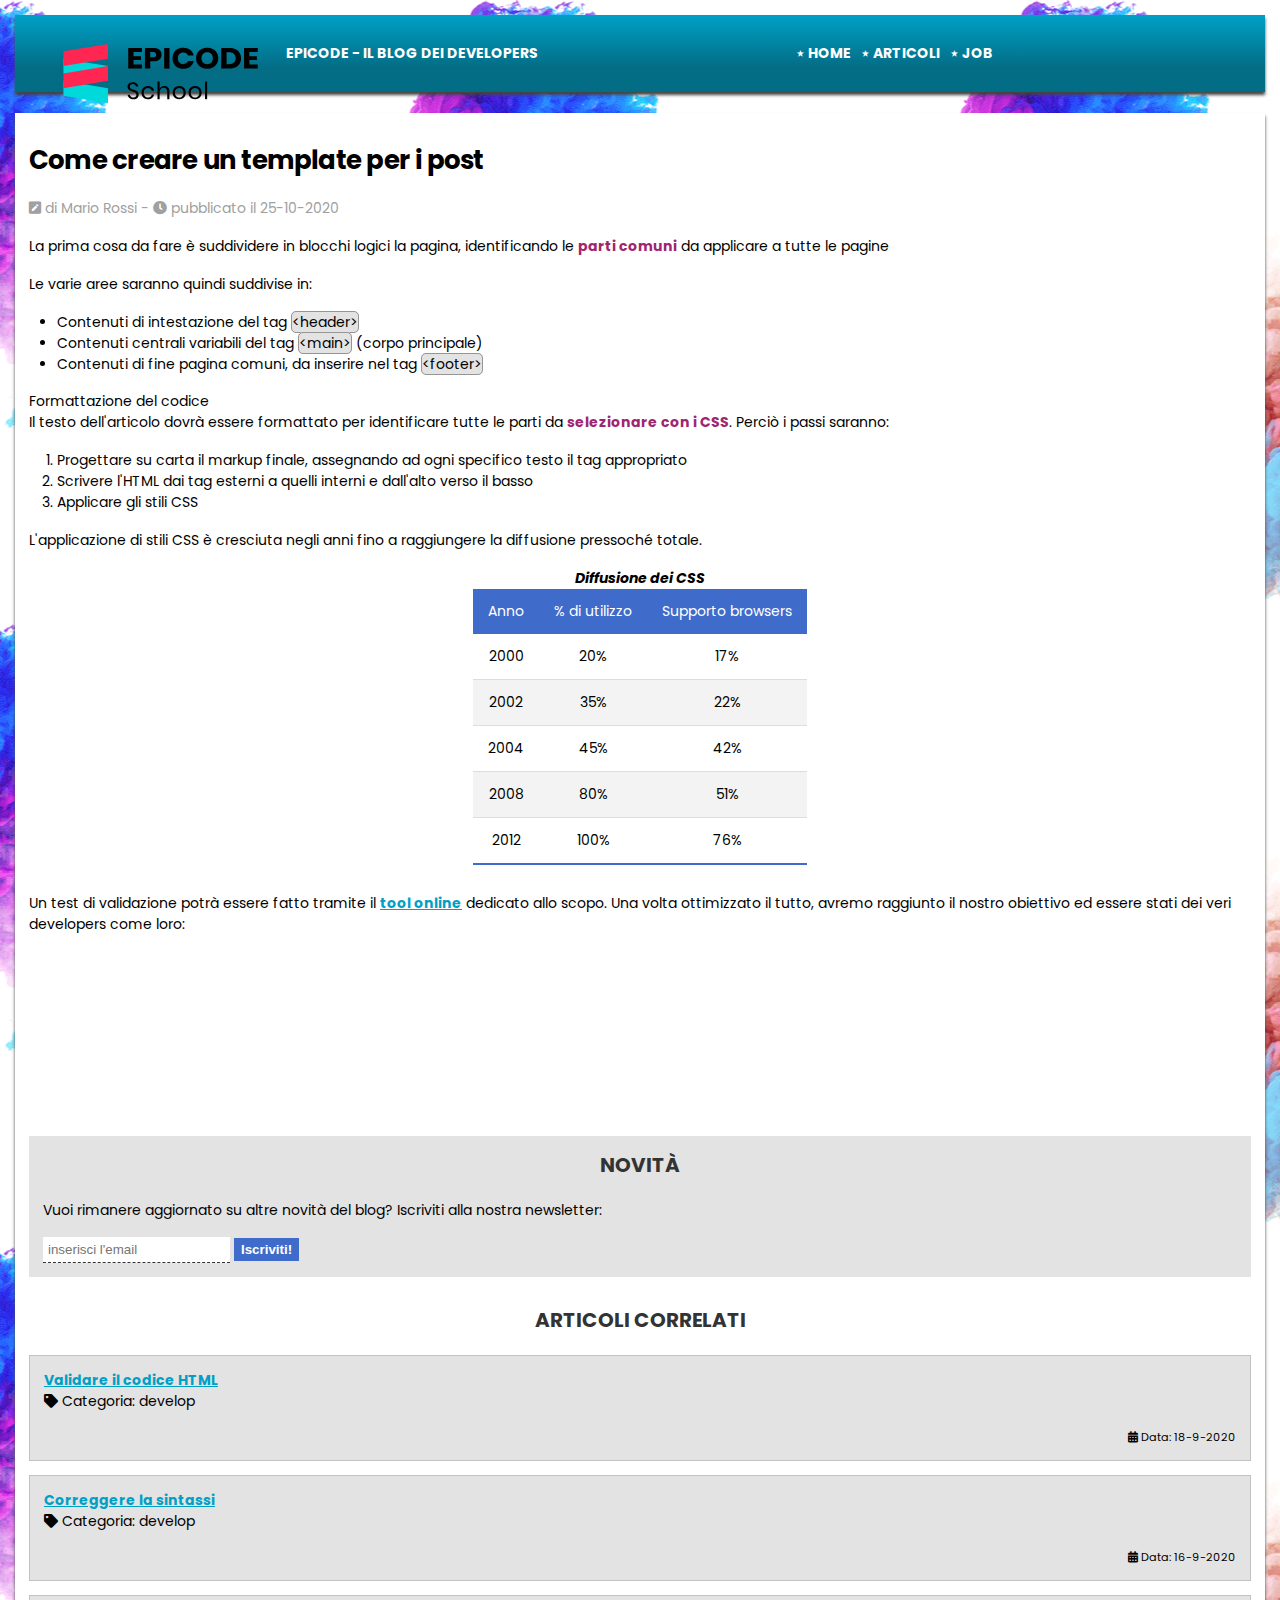
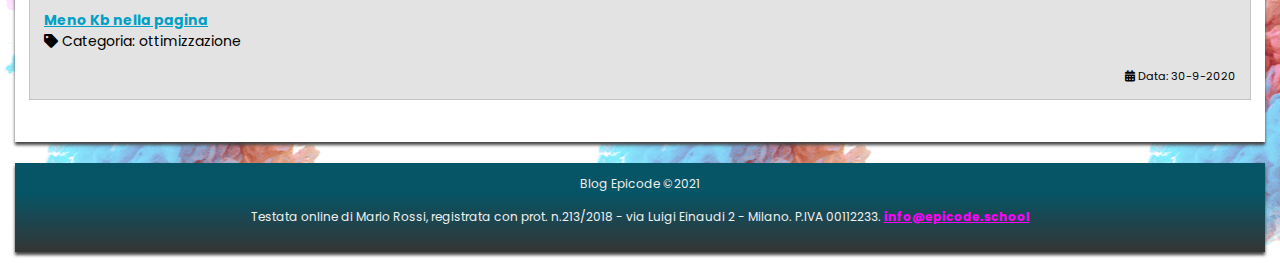
<file: esercizio giorno 13/index.html>
<!DOCTYPE html>
<html lang="it">

<head>
    <meta charset="utf-8">
    <title>Sviluppo di una pagina web - Blog Epicode</title>
    <meta name="description"
        content="Primi passi operativi per creare un modello di pagina HTML per un post. Scopri come iniziare in modo facile.">
    <meta name="viewport" content="width=device-width, initial-scale=1">
    <link rel="preconnect" href="https://fonts.gstatic.com">
    <link href="https://fonts.googleapis.com/css2?family=Poppins&display=swap" rel="stylesheet">
    <link rel="stylesheet" href="./setting/css/font-awesome.css">
    <link rel="stylesheet" href="./setting/css/reset.css">
    <link rel="stylesheet" href="./setting/css/style.css">
</head>

<body>
    <header>
        <div>
            <img src="./setting/img/logo.svg" alt="logo del blog" width="250" height="60">
            <p>Epicode - Il blog dei developers</p>
        </div>
        <nav>
            <ul>
                <li><a href="index.html" title="Home Page">Home</a></li>
                <li><a href="articoli.html" title="Elenco degli articoli tecnici pubblicati">Articoli</a></li>
                <li><a href="contatti.html" title="Candidati inviando un tuo cv">Job</a></li>
            </ul>
        </nav>

    </header>

    <hr>

    <main>
        <article>
            <h1>Come creare un template per i post</h1>
            <p><i class="fas fa-pen-square"></i> di Mario Rossi - <span><i class="fas fa-clock"></i> pubblicato il
                    25-10-2020</span></p>

            <p>La prima cosa da fare è suddividere in blocchi logici la pagina, identificando le <strong>parti
                    comuni</strong> da applicare a tutte le pagine</p>

            <p>Le varie aree saranno quindi suddivise in:</p>
            <ul>
                <li>Contenuti di intestazione del tag <code>&lt;header&gt;</code></li>
                <li>Contenuti centrali variabili del tag <code>&lt;main&gt;</code> (corpo principale)</li>
                <li>Contenuti di fine pagina comuni, da inserire nel tag <code>&lt;footer&gt;</code></li>
            </ul>

            <h2>Formattazione del codice</h2>
            <p>Il testo dell'articolo dovrà essere formattato per identificare tutte le parti da <strong>selezionare con
                    i CSS</strong>. Perciò i passi saranno:</p>
            <ol>
                <li>Progettare su carta il markup finale, assegnando ad ogni specifico testo il tag appropriato</li>
                <li>Scrivere l'HTML dai tag esterni a quelli interni e dall'alto verso il basso</li>
                <li>Applicare gli stili CSS</li>
            </ol>

            <p>L'applicazione di stili CSS è cresciuta negli anni fino a raggiungere la diffusione pressoché totale.</p>

            <table>
                <caption>Diffusione dei CSS</caption>
                <thead>
                    <tr>
                        <th>Anno</th>
                        <th>% di utilizzo</th>
                        <th>Supporto browsers</th>
                    </tr>
                </thead>
                <tbody>
                    <tr>
                        <td>2000</td>
                        <td>20&percnt;</td>
                        <td>17&percnt;</td>
                    </tr>
                    <tr>
                        <td>2002</td>
                        <td>35&percnt;</td>
                        <td>22&percnt;</td>
                    </tr>
                    <tr>
                        <td>2004</td>
                        <td>45&percnt;</td>
                        <td>42&percnt;</td>
                    </tr>
                    <tr>
                        <td>2008</td>
                        <td>80&percnt;</td>
                        <td>51&percnt;</td>
                    </tr>
                    <tr>
                        <td>2012</td>
                        <td>100&percnt;</td>
                        <td>76&percnt;</td>
                    </tr>
                </tbody>
            </table>

            <p>Un test di validazione potrà essere fatto tramite il <a href="https://jigsaw.w3.org/css-validator/"
                    target="blank" title="Validatore CSS online del W3C">tool online</a> dedicato allo scopo. Una volta
                ottimizzato il tutto, avremo raggiunto il nostro obiettivo ed essere stati dei veri developers come
                loro:</p>

            <iframe width="300" height="300" src="https://www.youtube.com/embed/dvOvHXruEDM"
                title="YouTube video player"
                allow="accelerometer; autoplay; clipboard-write; encrypted-media; gyroscope; picture-in-picture"
                allowfullscreen></iframe>

            <section>
                <h2>Novità</h2>
                <p>Vuoi rimanere aggiornato su altre novità del blog? Iscriviti alla nostra newsletter:</p>

                <form method="POST" action="elabora_form.php">
                    <fieldset>
                        <input type="email" name="user_email" id="user_email" placeholder="inserisci l'email" required>
                        <button type="submit">Iscriviti!</button>
                    </fieldset>
                </form>
            </section>

        </article>

        <aside>
            <h2>Articoli correlati</h2>
            <div>
                <a href="post2.html"
                    title="Passaggi guidati per validare correttamente tutto il codice sviluppato">Validare il codice
                    HTML</a>
                <p><i class="fas fa-tag"></i> Categoria: develop</p>
                <p><i class="fas fa-calendar-alt"></i> Data: 18-9-2020</p>
            </div>

            <div>
                <a href="post3.html"
                    title="Passaggi guidati per controllare e correggere tutto il codice sviluppato">Correggere la
                    sintassi</a>
                <p><i class="fas fa-tag"></i> Categoria: develop</p>
                <p><i class="fas fa-calendar-alt"></i> Data: 16-9-2020</p>
            </div>

            <div>
                <a href="post4.html" title="Consigli ed approcci per ridurre il peso della pagina">Meno Kb nella
                    pagina</a>
                <p><i class="fas fa-tag"></i> Categoria: ottimizzazione</p>
                <p><i class="fas fa-calendar-alt"></i> Data: 30-9-2020</p>
            </div>
        </aside>
    </main>

    <hr>

    <footer>
        <p>Blog Epicode &copy;2021</p>
        <address>Testata online di Mario Rossi, registrata con prot. n.213/2018 - via Luigi Einaudi 2 - Milano. P.IVA
            00112233. <a href="mailto:info@epicode.school"
                title="contattami per informazioni/lavoro/privacy">info@epicode.school</a></address>
    </footer>

</body>

</html>
</file>
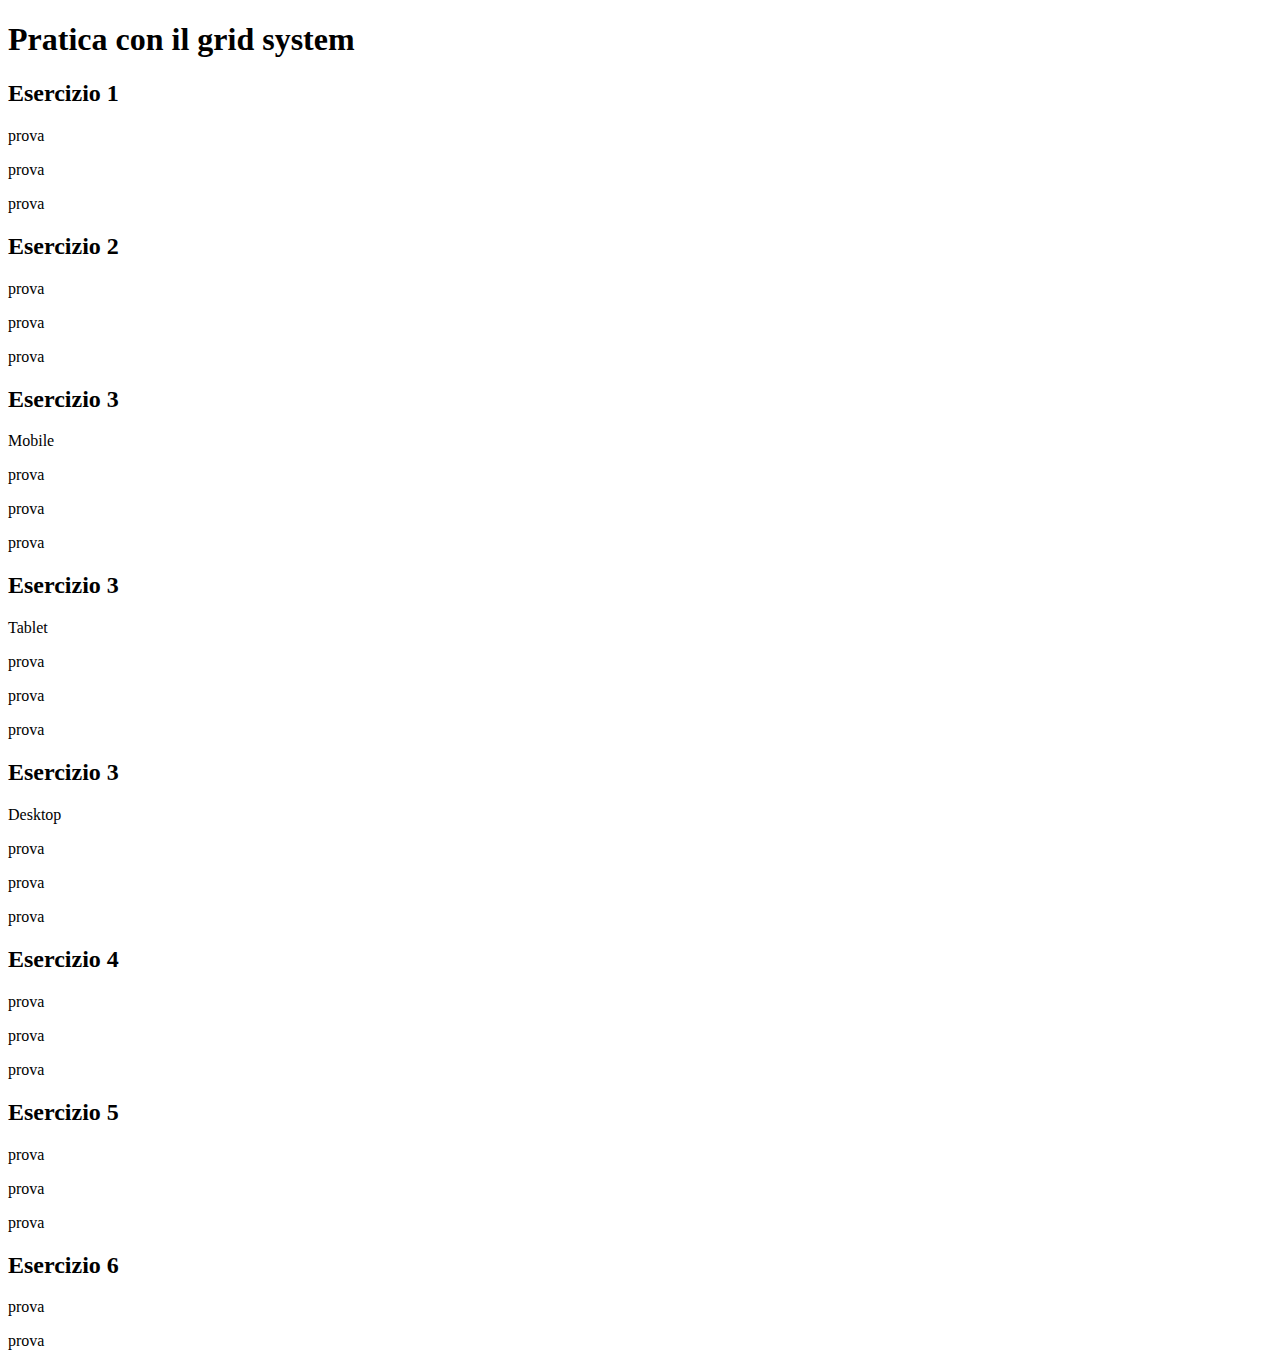
<file: esercizio giorno 17/index.html>
<!DOCTYPE html>
<html lang="en">
<head>
    <meta charset="UTF-8">
    <meta name="viewport" content="width=device-width, initial-scale=1.0">
    <title>Bootstrap esercizi</title>
    <link href="https://cdn.jsdelivr.net/npm/bootstrap@5.3.2/dist/css/bootstrap.min.css" rel="stylesheet" integrity="sha384-T3c6CoIi6uLrA9TneNEoa7RxnatzjcDSCmG1MXxSR1GAsXEV/Dwwykc2MPK8M2HN" crossorigin="anonymous">
</head>
<body>
    <div class="container">
        <div class="row">
            <div class="col-12 col-sm-12 col-md-12 col-lg-12 text-center">
                <h1>Pratica con il grid system</h1>
            </div>
        </div>
        <div class="row">
            <div class="col-12 col-sm-12 col-md-12 col-lg-12 text-center m-3">
                <h2>Esercizio 1</h2>
            </div>
        </div>
        <div class="row">
            <div class="col-md-4 bg-primary text-center border border-dark text-white p-3">
                <p>prova</p>
            </div>
            <div class="col-md-4 bg-primary text-center border border-dark text-white p-3">
                <p>prova</p>
            </div>
            <div class="col-md-4 bg-primary text-center border border-dark text-white p-3">
                <p>prova</p>
            </div>
        </div>
        <div class="row">
            <div class="col-12 col-sm-12 col-md-12 col-lg-12 text-center m-3">
                <h2>Esercizio 2</h2>
            </div>
        </div>
        <div class="row">
            <div class="col-sm-12 col-md-4 bg-warning text-center border border-dark text-dark p-3">
                <p>prova</p>
            </div>
            <div class="col-sm-12 col-md-4 bg-warning text-center border border-dark text-dark p-3">
                <p>prova</p>
            </div>
            <div class="col-sm-12 col-md-4 bg-warning text-center border border-dark text-dark p-3">
                <p>prova</p>
            </div>
        </div>
        <div class="row">
            <div class="col-12 col-sm-12 col-md-12 col-lg-12 text-center m-3">
                <h2>Esercizio 3</h2>
                <p>Mobile</p>
            </div>
        </div>
        <!-- mobile -->
        <div class="row">
            <div class="col-sm-4 bg-success text-center border border-dark text-white p-3">
                <p>prova</p>
            </div>
            <div class="col-sm-4 bg-success text-center border border-dark text-white p-3">
                <p>prova</p>
            </div>
            <div class="col-sm-4 bg-success text-center border border-dark text-white p-3">
                <p>prova</p>
            </div>
        </div>
        <div class="row">
            <div class="col-12 col-sm-12 col-md-12 col-lg-12 text-center m-3">
                <h2>Esercizio 3</h2>
                <p>Tablet</p>
            </div>
        </div>
        <!-- tablet -->
        <div class="row">
            <div class="col-md-4 bg-success text-center border border-dark text-white p-3">
                <p>prova</p>
            </div>
            <div class="col-md-4 bg-success text-center border border-dark text-white p-3">
                <p>prova</p>
            </div>
            <div class="col-md-4 bg-success text-center border border-dark text-white p-3">
                <p>prova</p>
            </div>
        </div>
        <div class="row">
            <div class="col-12 col-sm-12 col-md-12 col-lg-12 text-center m-3">
                <h2>Esercizio 3</h2>
                <p>Desktop</p>
            </div>
        </div>
        <!-- desktop -->
        <div class="row">
            <div class="col-lg-4 bg-success text-center border border-dark text-white p-3">
                <p>prova</p>
            </div>
            <div class="col-lg-4 bg-success text-center border border-dark text-white p-3">
                <p>prova</p>
            </div>
            <div class="col-lg-4 bg-success text-center border border-dark text-white p-3">
                <p>prova</p>
            </div>
        </div>
        <div class="row">
            <div class="col-12 col-sm-12 col-md-12 col-lg-12 text-center m-3">
                <h2>Esercizio 4</h2>
            </div>
        </div>
        <div class="row">
            <div class="col-lg-3 bg-danger text-center border border-dark text-white p-3">
                <p>prova</p>
            </div>
            <div class="col-lg-6 bg-danger text-center border border-dark text-white p-3">
                <p>prova</p>
            </div>
            <div class="col-lg-3 bg-danger text-center border border-dark text-white p-3">
                <p>prova</p>
            </div>
        </div>
        <div class="row">
            <div class="col-12 col-sm-12 col-md-12 col-lg-12 text-center m-3">
                <h2>Esercizio 5</h2>
            </div>
        </div>
        <div class="row">
            <div class="col-lg-6 col-md-4 col-sm-4 bg-primary text-center border border-dark text-white p-3">
                <p>prova</p>
            </div>
            <div class="col-lg-6 col-md-8 col-sm-8 bg-primary text-center border border-dark text-white p-3">
                <div class="row">
                    <div class="col-md-6 bg-primary text-center border border-dark text-white p-3">
                        <p>prova</p>
                    </div>
                    <div class="col-md-6 bg-primary text-center border border-dark text-white p-3">
                        <p>prova</p>
                    </div>
                </div>
            </div>
        </div>
        <div class="row">
            <div class="col-12 col-sm-12 col-md-12 col-lg-12 text-center m-3">
                <h2>Esercizio 6</h2>
            </div>
        </div>
        <div class="row">
            <div class="col-md-4 bg-dark text-center text-white p-3">
                <p>prova</p>
            </div>
            <div class="col-md-4 offset-md-4 bg-dark text-center text-white p-3">
                <p>prova</p>
            </div>
        </div>
    </div>
    <script src="https://cdn.jsdelivr.net/npm/bootstrap@5.3.2/dist/js/bootstrap.bundle.min.js" integrity="sha384-C6RzsynM9kWDrMNeT87bh95OGNyZPhcTNXj1NW7RuBCsyN/o0jlpcV8Qyq46cDfL" crossorigin="anonymous"></script>
</body>
</html>
</file>
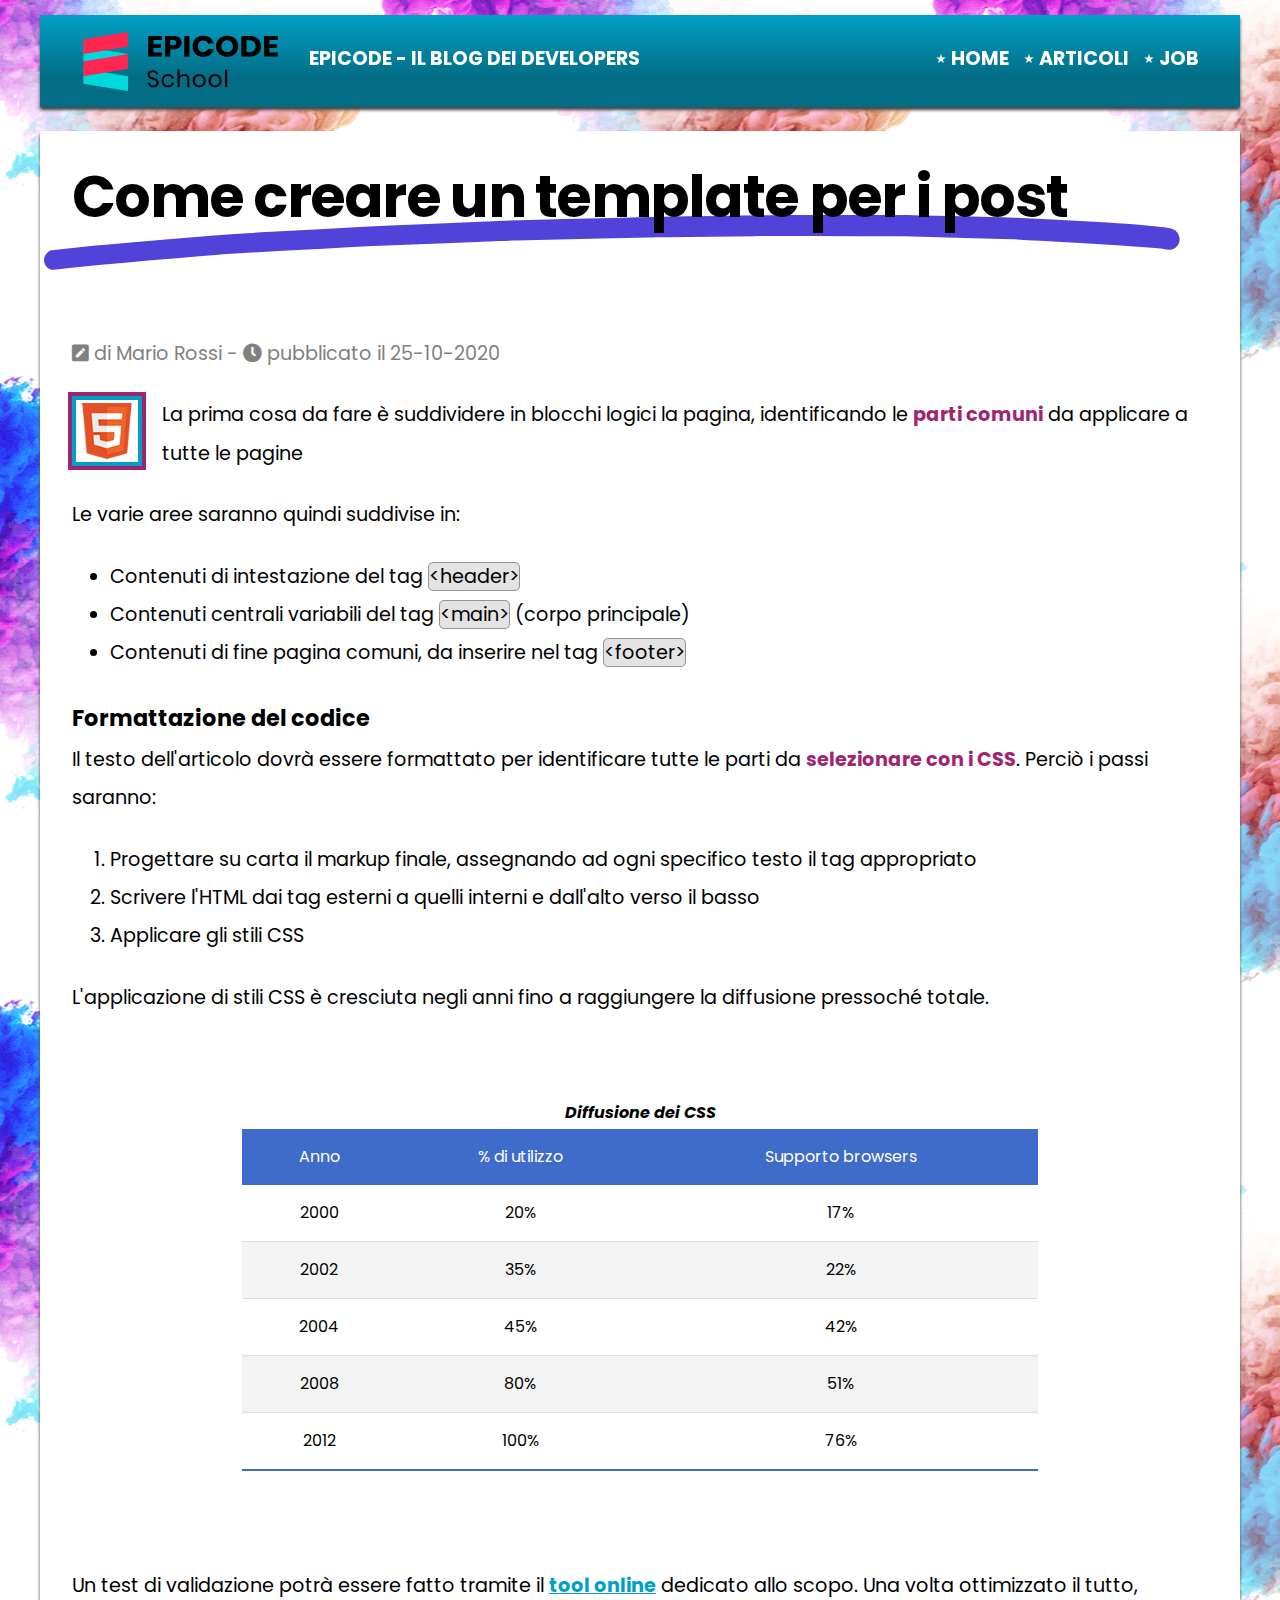
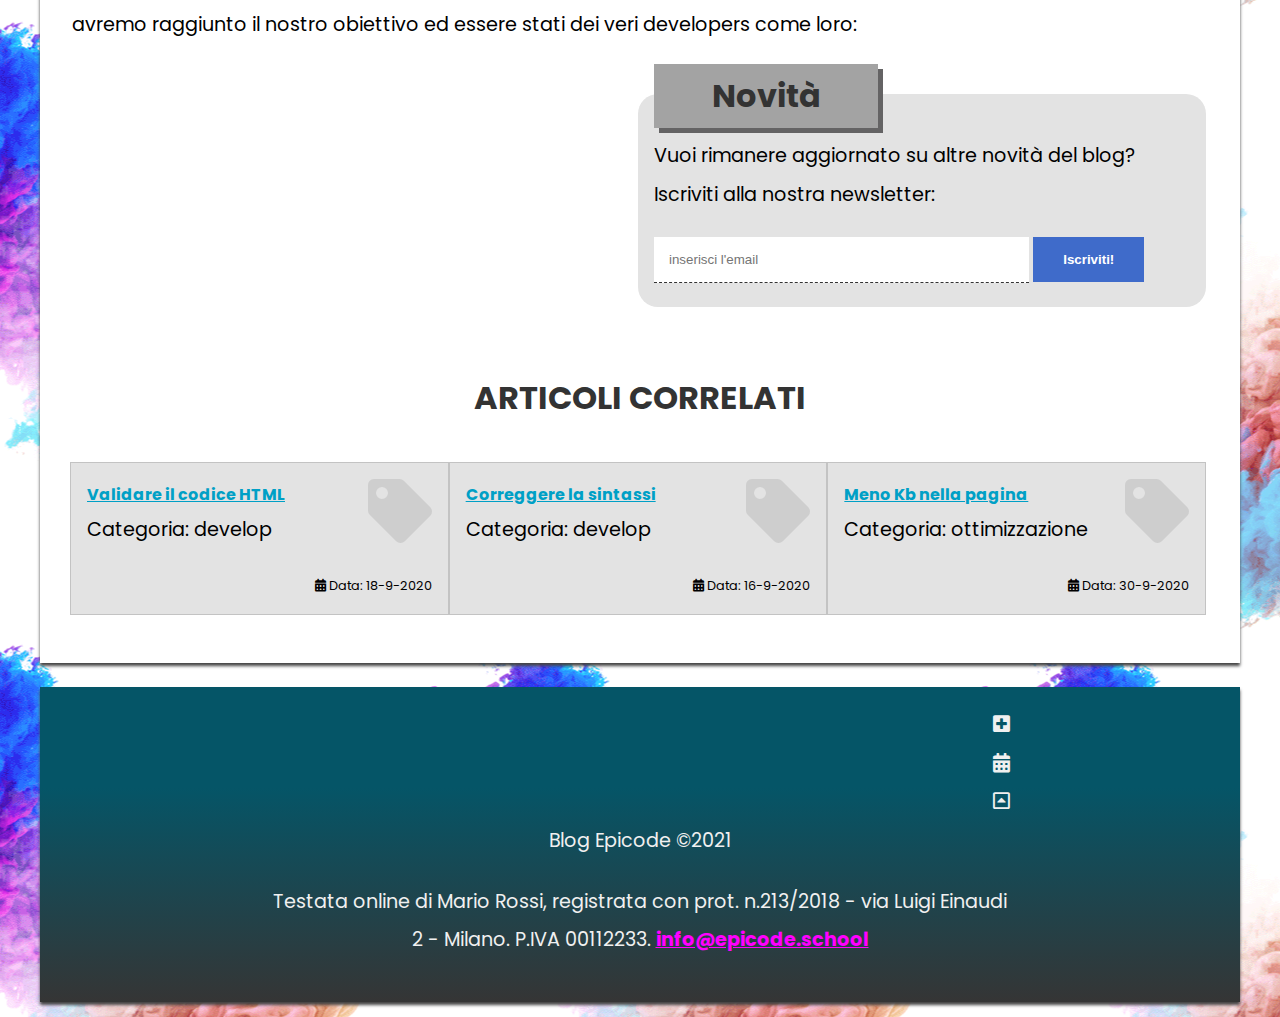
<file: esercizio giorno 14/articolo.html>
<!DOCTYPE html>
<html lang="it">

<head>
    <meta charset="utf-8">
    <title>Sviluppo di una pagina web - Blog Epicode</title>
    <meta name="description"
        content="Primi passi operativi per creare un modello di pagina HTML per un post. Scopri come iniziare in modo facile.">
    <meta name="viewport" content="width=device-width, initial-scale=1">
    <link rel="preconnect" href="https://fonts.gstatic.com">
    <link href="https://fonts.googleapis.com/css2?family=Poppins&display=swap" rel="stylesheet">
    <link rel="stylesheet" href="./assets/css/font-awesome.css">
    <link rel="stylesheet" href="./assets/css/reset.css">
    <link rel="stylesheet" href="./assets/css/style.css">
</head>
 
<body id="top">
    <header>
        <div class="brand">
            <img src="./assets/img/logo.svg" alt="logo del blog" width="250" height="60">
            <p>Epicode - Il blog dei developers</p>
        </div>
        <nav>
            <ul>
                <li><a href="./index.html" title="Home Page">Home</a></li>
                <li><a href="./articoli.html" title="Elenco degli articoli tecnici pubblicati">Articoli</a></li>
                <li><a href="./contatti.html" title="Candidati inviando un tuo cv">Job</a></li>
            </ul>
        </nav>

    </header>

    <hr>

    <main>
        <article class="clearfix">
            <h1>Come creare un template per i post</h1><img src="./assets/img/underline.svg" alt="underline" id="underline">
            <p class="autore"><i class="fas fa-pen-square"></i> di Mario Rossi - <span><i class="fas fa-clock"></i> pubblicato il
                    25-10-2020</span></p>
            <img src="./assets/img/badge.png" class="imgLeft" alt="logo Html5" width="70" height="70">
            <p> 
                La prima cosa
                da
                fare è suddividere in blocchi logici la pagina, identificando le <strong>parti comuni</strong> da
                applicare a tutte le pagine</p>

            <p>Le varie aree saranno quindi suddivise in:</p>
            <ul>
                <li>Contenuti di intestazione del tag <code>&lt;header&gt;</code></li>
                <li>Contenuti centrali variabili del tag <code>&lt;main&gt;</code> (corpo principale)</li>
                <li>Contenuti di fine pagina comuni, da inserire nel tag <code>&lt;footer&gt;</code></li>
            </ul>

            <h2>Formattazione del codice</h2>
            <p>Il testo dell'articolo dovrà essere formattato per identificare tutte le parti da <strong>selezionare con
                    i CSS</strong>. Perciò i passi saranno:</p>
            <ol>
                <li>Progettare su carta il markup finale, assegnando ad ogni specifico testo il tag appropriato</li>
                <li>Scrivere l'HTML dai tag esterni a quelli interni e dall'alto verso il basso</li>
                <li>Applicare gli stili CSS</li>
            </ol>

            <p>L'applicazione di stili CSS è cresciuta negli anni fino a raggiungere la diffusione pressoché totale.</p>

            <table>
                <caption>Diffusione dei CSS</caption>
                <thead>
                    <tr>
                        <th>Anno</th>
                        <th>% di utilizzo</th>
                        <th>Supporto browsers</th>
                    </tr>
                </thead>
                <tbody>
                    <tr>
                        <td>2000</td>
                        <td>20&percnt;</td>
                        <td>17&percnt;</td>
                    </tr>
                    <tr>
                        <td>2002</td>
                        <td>35&percnt;</td>
                        <td>22&percnt;</td>
                    </tr>
                    <tr>
                        <td>2004</td>
                        <td>45&percnt;</td>
                        <td>42&percnt;</td>
                    </tr>
                    <tr>
                        <td>2008</td>
                        <td>80&percnt;</td>
                        <td>51&percnt;</td>
                    </tr>
                    <tr>
                        <td>2012</td>
                        <td>100&percnt;</td>
                        <td>76&percnt;</td>
                    </tr>
                </tbody>
            </table>
            <p>Un test di validazione potrà essere fatto tramite il <a href="https://jigsaw.w3.org/css-validator/"
                    target="blank" title="Validatore CSS online del W3C">tool online</a> dedicato allo scopo. Una volta
                ottimizzato il tutto, avremo raggiunto il nostro obiettivo ed essere stati dei veri developers come
                loro:</p>

            <iframe width="300" height="300" src="https://www.youtube.com/embed/dvOvHXruEDM"
                title="YouTube video player"
                allow="accelerometer; autoplay; clipboard-write; encrypted-media; gyroscope; picture-in-picture"
                allowfullscreen></iframe>

            <section>
                <h2>Novità</h2>
                <p>Vuoi rimanere aggiornato su altre novità del blog? Iscriviti alla nostra newsletter:</p>

                <form method="POST" action="elabora_form.php">
                    <fieldset>
                        <input type="email" name="user_email" id="user_email" placeholder="inserisci l'email" required>
                        <button type="submit">Iscriviti!</button>
                    </fieldset>
                </form>
            </section>

        </article>

        <aside>
            <h2>Articoli correlati</h2>
            <div>
                
                <a href="./post2.html"
                    title="Passaggi guidati per validare correttamente tutto il codice sviluppato">Validare il codice
                    HTML</a><i class="fas fa-tag fa-4x"></i>
                <p>Categoria: develop</p>
                <p><i class="fas fa-calendar-alt"></i> Data: 18-9-2020</p>
            </div>

            <div>

                <a href="./post3.html"
                    title="Passaggi guidati per controllare e correggere tutto il codice sviluppato">Correggere la
                    sintassi</a><i class="fas fa-tag fa-4x"></i>
                <p></i> Categoria: develop</p>
                <p><i class="fas fa-calendar-alt"></i> Data: 16-9-2020</p>
            </div>

            <div>
                
                <a href="./post4.html" title="Consigli ed approcci per ridurre il peso della pagina">Meno Kb nella
                    pagina</a><i class="fas fa-tag fa-4x"></i>
                <p>Categoria: ottimizzazione</p>
                <p><i class="fas fa-calendar-alt"></i> Data: 30-9-2020</p>
            </div>
        </aside>
    </main>

    <hr>

    <footer>
        <div class="btn"><i class="fas fa-plus-square"></i></div>
        <div class="btn"><i class="fas fa-calendar-alt"></i></div>
        <div class="btn" ><i class="far fa-caret-square-up"></i></div>
        <p>Blog Epicode &copy;2021</p>
        <address>Testata online di Mario Rossi, registrata con prot. n.213/2018 - via Luigi Einaudi 2 - Milano. P.IVA
            00112233. <a href="mailto:info@epicode.school"
                title="contattami per informazioni/lavoro/privacy">info@epicode.school</a></address>
    </footer>
</body>

</html>
</file>
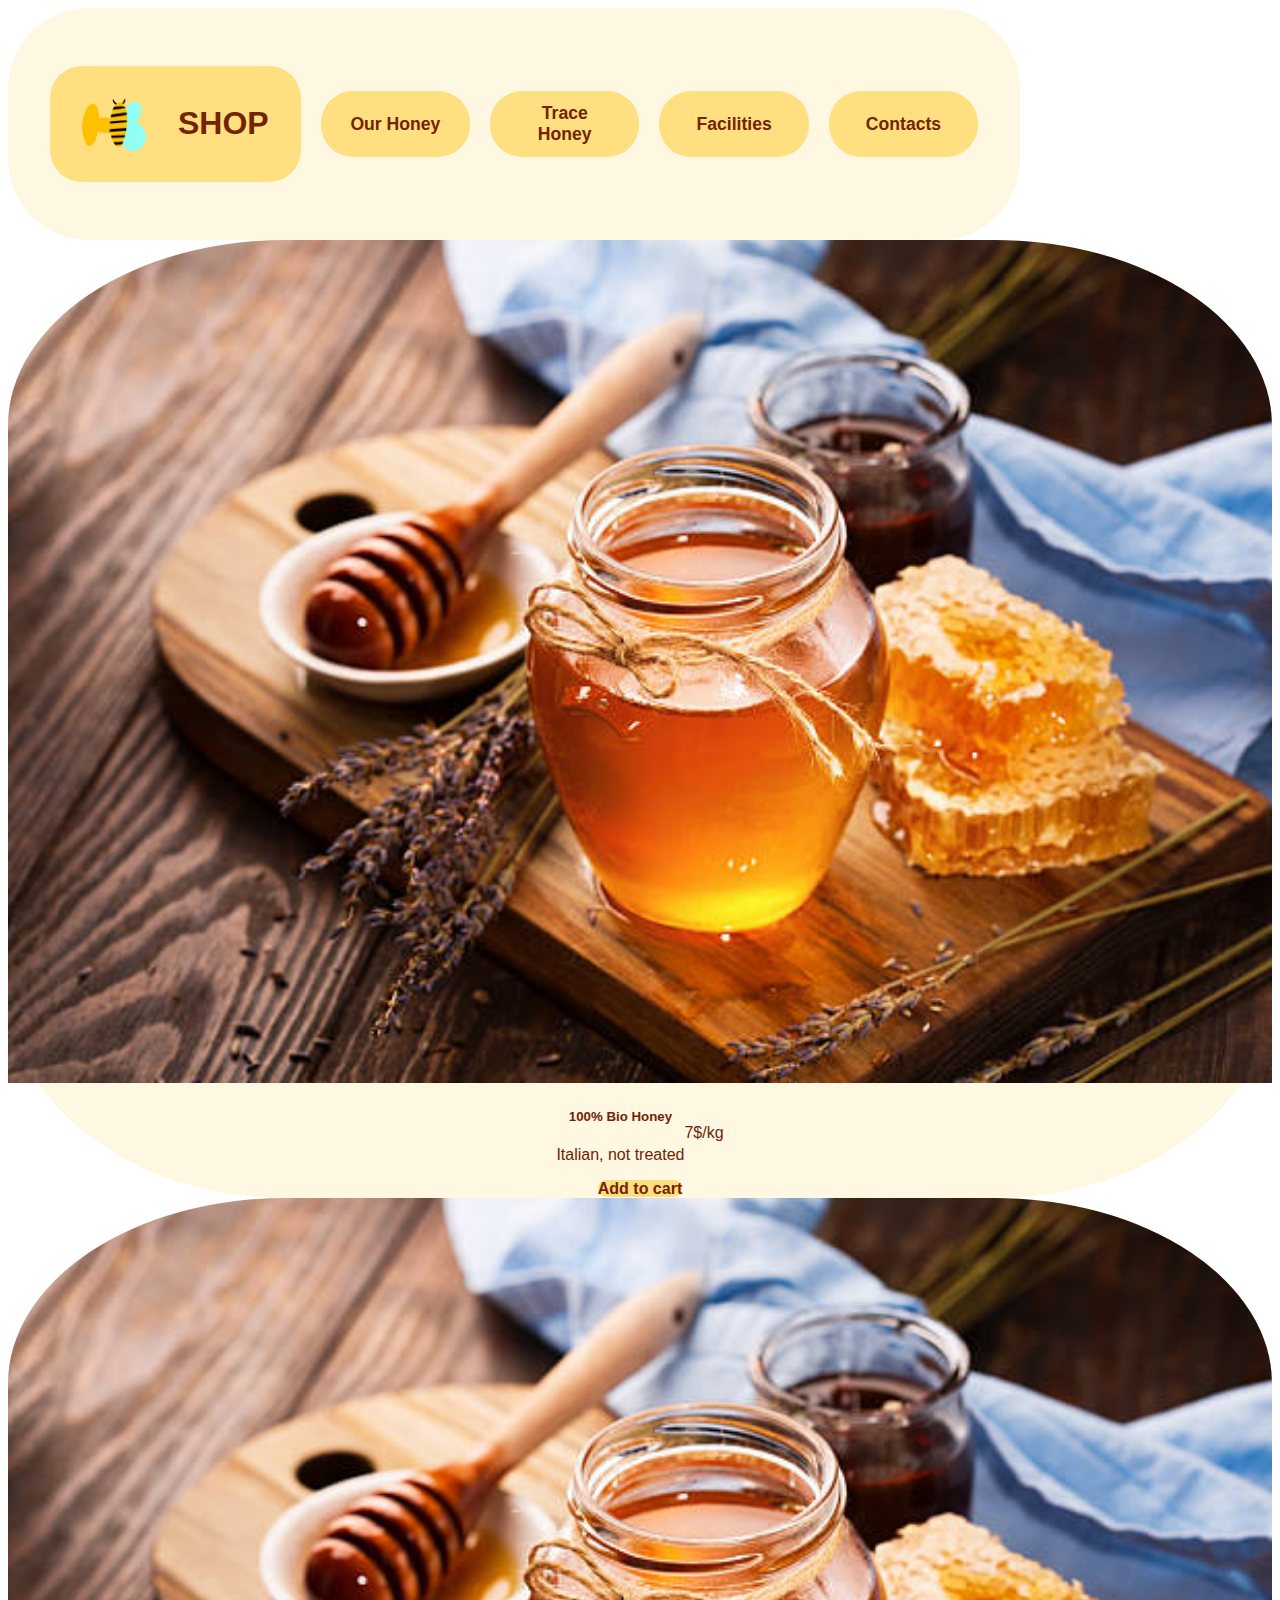
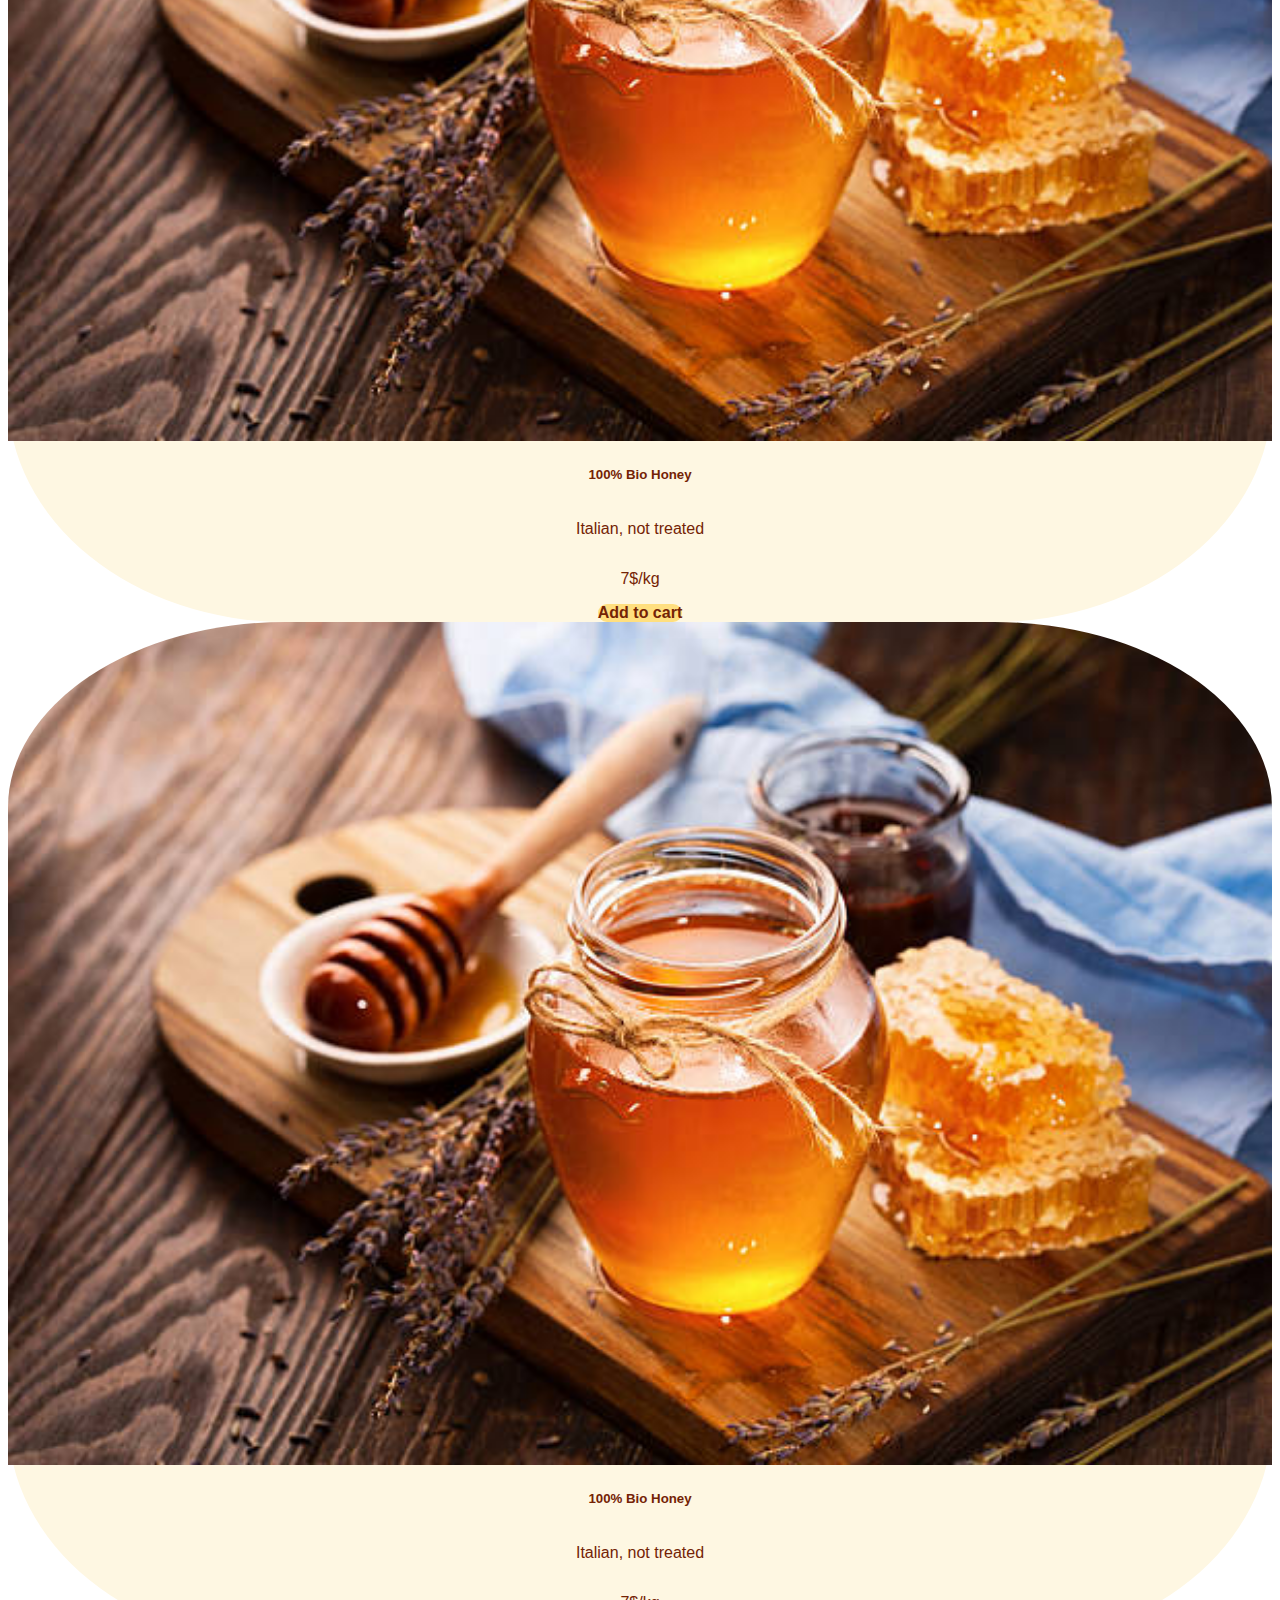
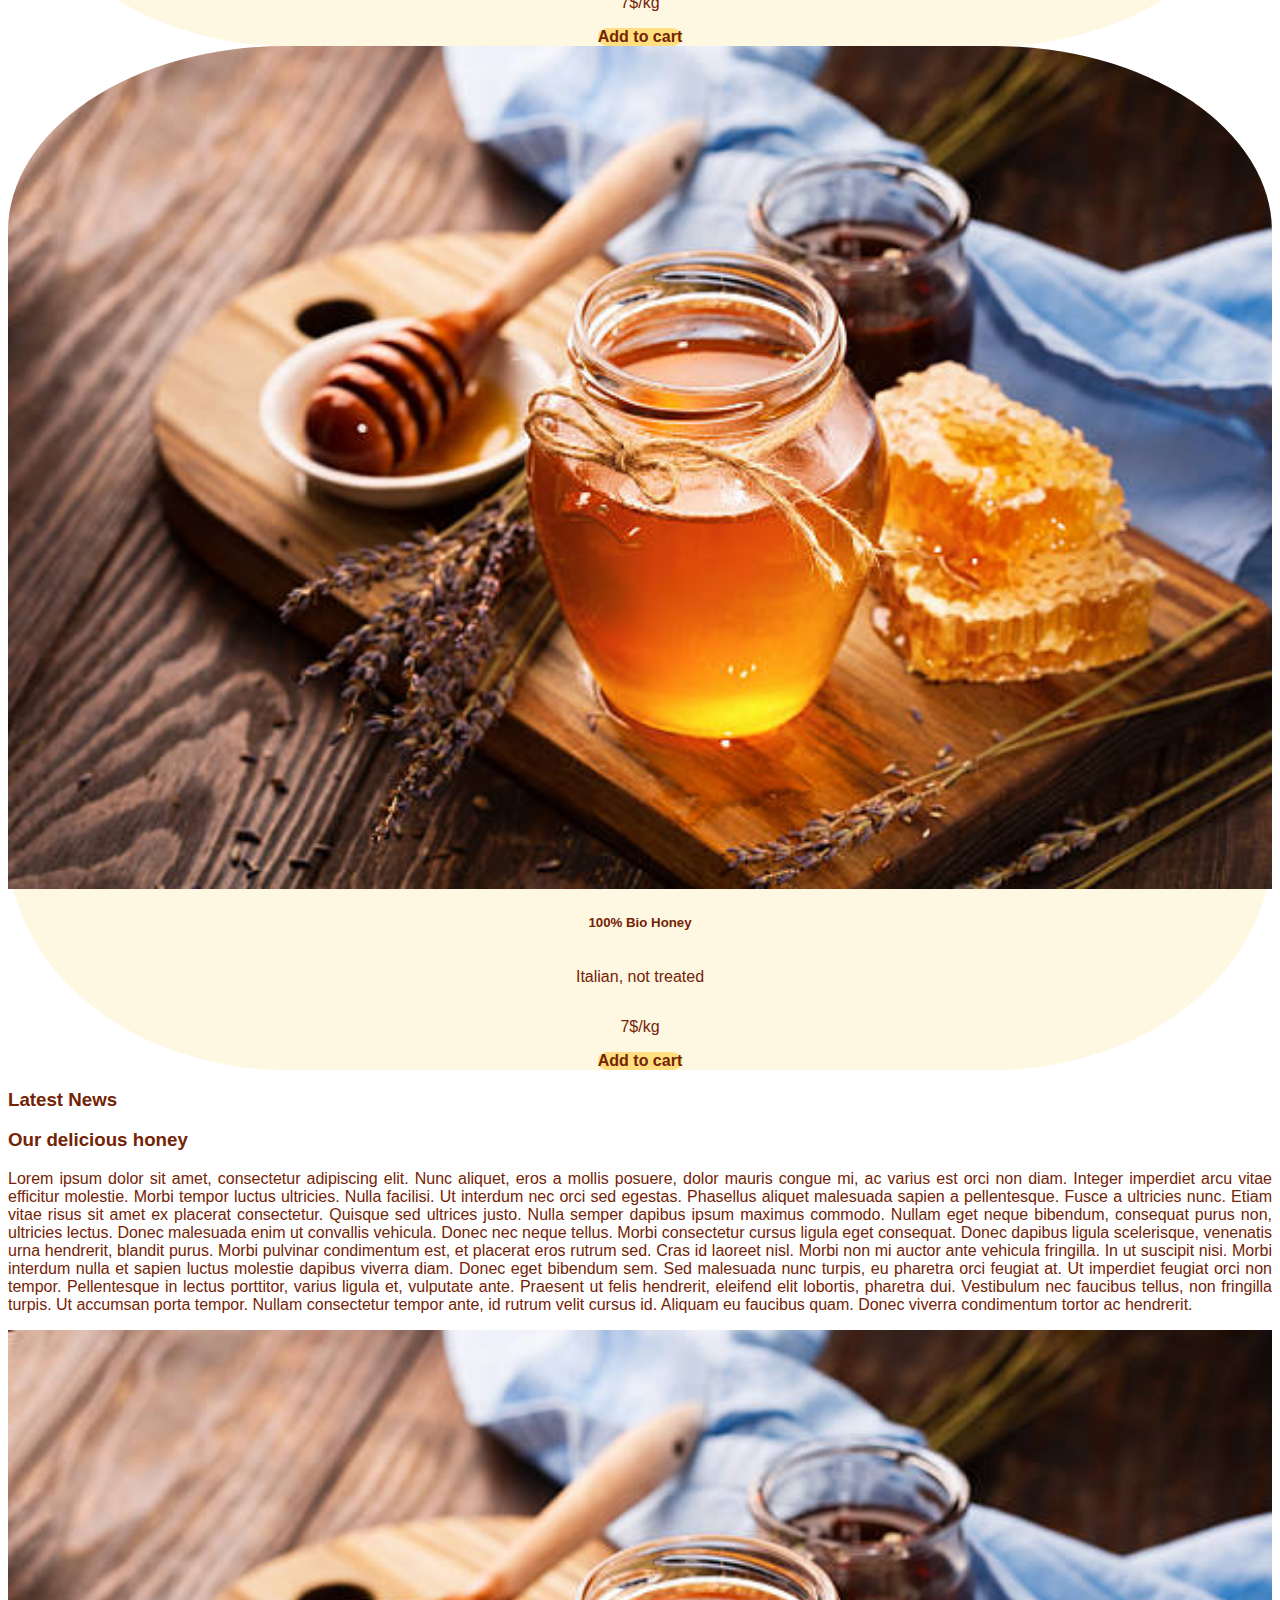
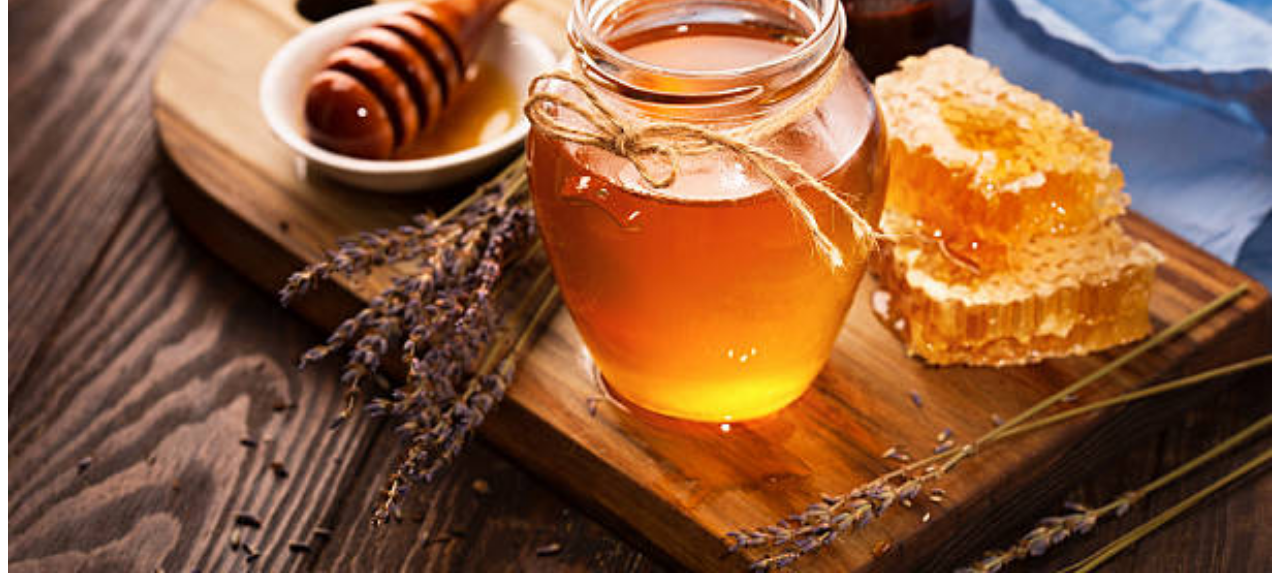
<file: esercizio giorno 15/index-navigation-bar.html>
<!DOCTYPE html>
<html lang="en">
<head>
    <meta charset="UTF-8">
    <meta name="viewport" content="width=device-width, initial-scale=1.0">
    <title>Navigation Bar</title>
    <link rel="stylesheet" href="assets/css/style.css">
</head>
<body>
    <header>
        <nav>
            <ul>
                <li class="shopItem"> 
                    <a href="#"> 
                    <img src="assets/imgs/logo.png" alt="Logo Aziendale Miele più buono d'italia">
                    <span>SHOP</span>
                    </a>
                </li>
                <li><a href="#">Our Honey</a></li>
                <li><a href="#">Trace Honey</a></li>
                <li><a href="#">Facilities</a></li>
                <li><a href="#">Contacts</a></li>
            </ul>
        </nav>
    </header>
    <article>
        <div class="card">
            <img class="card-img" src="assets/imgs/honey.jpg" alt="miele">
            <div class="card-body">
                <div class="card-text">
                    <div>    
                        <h5 class="card-title">100% Bio Honey</h5>
                        <p class="text">Italian, not treated</p>
                    </div>
                    <div>
                        <p class="price">7$/kg</p>
                    </div>
                </div>
                    <div>
                        <a class="link" href="#" >Add to cart</a>
                    </div>
                
            </div>
        </div>
        <div class="card">
            <img class="card-img" src="assets/imgs/honey.jpg" alt="miele">
            <div class="card-body">

                    <h5 class="card-title">100% Bio Honey</h5>
                    <p class="card-text">Italian, not treated</p>
                    <p class="price">7$/kg</p>
                    <a class="link" href="#" >Add to cart</a>
            </div>
        </div>
        <div class="card">
            <img class="card-img" src="assets/imgs/honey.jpg" alt="miele">
            <div class="card-body">

                    <h5 class="card-title">100% Bio Honey</h5>
                    <p class="card-text">Italian, not treated</p>
                    <p class="price">7$/kg</p>

                    <a class="link" href="#" >Add to cart</a>
            </div>
        </div>
        <div class="card">
            <img class="card-img" src="assets/imgs/honey.jpg" alt="miele">
            <div class="card-body">

                    <h5 class="card-title">100% Bio Honey</h5>
                    <p class="card-text">Italian, not treated</p>
                    <p class="price">7$/kg</p>

                    <a class="link" href="#" >Add to cart</a>
            </div>
        </div>
        <h3>Latest News</h3>
        <h3>
            Our delicious honey
        </h3>
        <p>
            Lorem ipsum dolor sit amet, consectetur adipiscing elit. Nunc aliquet, eros a mollis posuere, dolor mauris congue mi, ac varius est orci non diam. Integer imperdiet arcu vitae efficitur molestie. Morbi tempor luctus ultricies. Nulla facilisi. Ut interdum nec orci sed egestas. Phasellus aliquet malesuada sapien a pellentesque. Fusce a ultricies nunc. Etiam vitae risus sit amet ex placerat consectetur. Quisque sed ultrices justo. Nulla semper dapibus ipsum maximus commodo. Nullam eget neque bibendum, consequat purus non, ultricies lectus. Donec malesuada enim ut convallis vehicula. Donec nec neque tellus. Morbi consectetur cursus ligula eget consequat.
            Donec dapibus ligula scelerisque, venenatis urna hendrerit, blandit purus. Morbi pulvinar condimentum est, et placerat eros rutrum sed. Cras id laoreet nisl. Morbi non mi auctor ante vehicula fringilla. In ut suscipit nisi. Morbi interdum nulla et sapien luctus molestie dapibus viverra diam. Donec eget bibendum sem. Sed malesuada nunc turpis, eu pharetra orci feugiat at.
            Ut imperdiet feugiat orci non tempor. Pellentesque in lectus porttitor, varius ligula et, vulputate ante. Praesent ut felis hendrerit, eleifend elit lobortis, pharetra dui. Vestibulum nec faucibus tellus, non fringilla turpis. Ut accumsan porta tempor. Nullam consectetur tempor ante, id rutrum velit cursus id. Aliquam eu faucibus quam. Donec viverra condimentum tortor ac hendrerit.
        </p>
        <img src="assets/imgs/honey.jpg" alt="miele">
    </article>
</body>
</html>
</file>
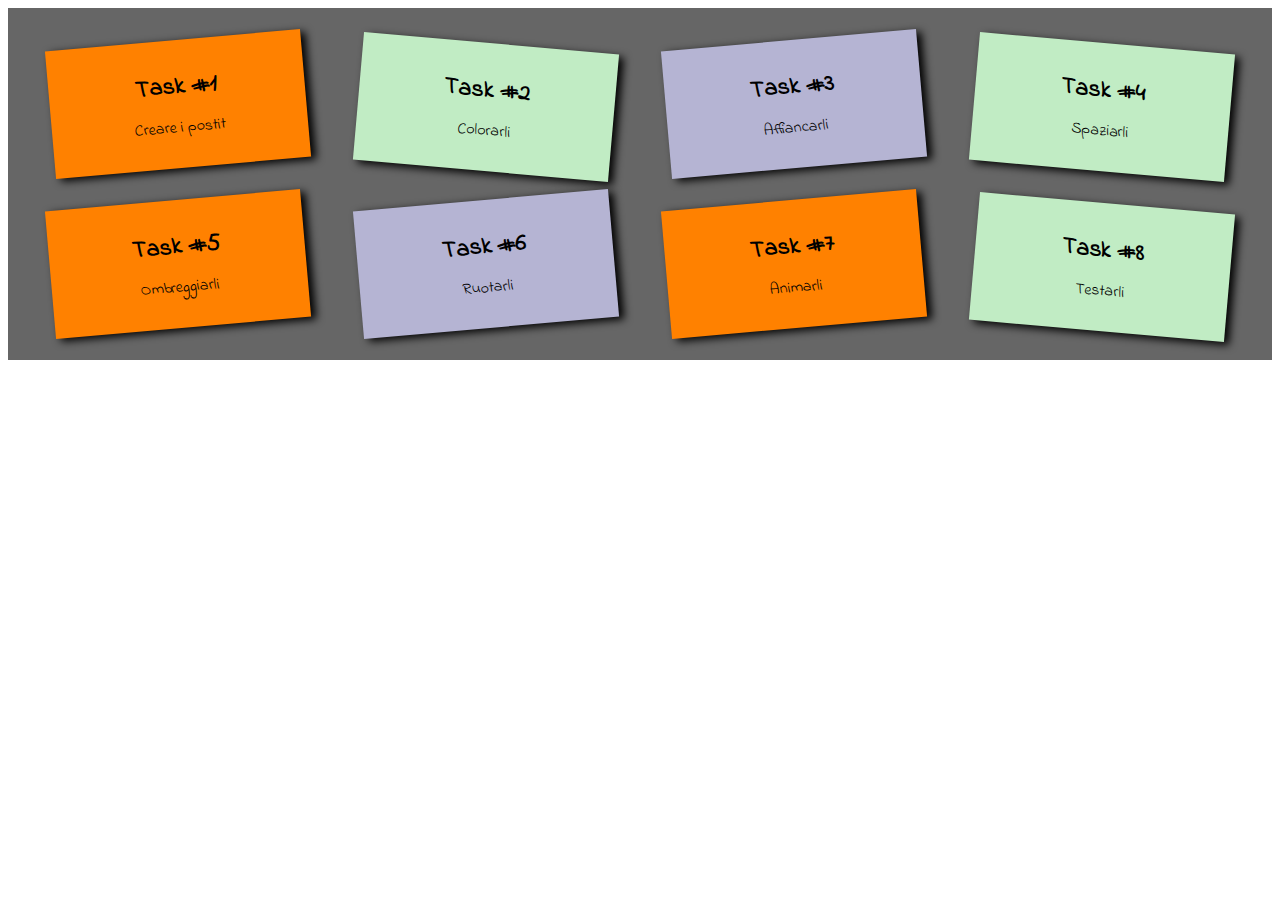
<file: esercizio giorno 16/start1/postit.html>
<!DOCTYPE html>
<html lang="it">
    <head>
        <meta charset="utf-8">
        <title>Esempio di lavagna con Post It</title>
        <meta name="description" content="Creazione di una lavagna con post animati al rollover">
        <meta name="viewport" content="width=device-width, initial-scale=1">
        <link rel="preconnect" href="https://fonts.googleapis.com">
        <link rel="preconnect" href="https://fonts.gstatic.com" crossorigin>
        <link href="https://fonts.googleapis.com/css2?family=Indie+Flower&display=swap" rel="stylesheet">
        <link rel="stylesheet" href="reset.css">
        <link rel="stylesheet" href="postit.css">
    </head>
    <body>
        <div class="container">
            <div class="box boxOrange">
                <h2>Task #1</h2>
                <p>Creare i postit</p>
            </div>
            <div class="box boxGreen">
                <h2>Task #2</h2>
                <p>Colorarli</p>
            </div>
            <div class="box boxViola">
                <h2>Task #3</h2>
                <p>Affiancarli</p>
            </div>
            <div class="box boxGreen">
                <h2>Task #4</h2>
                <p>Spaziarli</p>
            </div>
            <div class="box boxOrange">
                <h2>Task #5</h2>
                <p>Ombreggiarli</p>
            </div>
            <div class="box boxViola">
                <h2>Task #6</h2>
                <p>Ruotarli</p>
            </div>
            <div class="box boxOrange">
                <h2>Task #7</h2>
                <p>Animarli</p>
            </div>
            <div class="box boxGreen">
                <h2>Task #8</h2>
                <p>Testarli</p>
            </div>
        </div>
    </body>
</html>
</file>
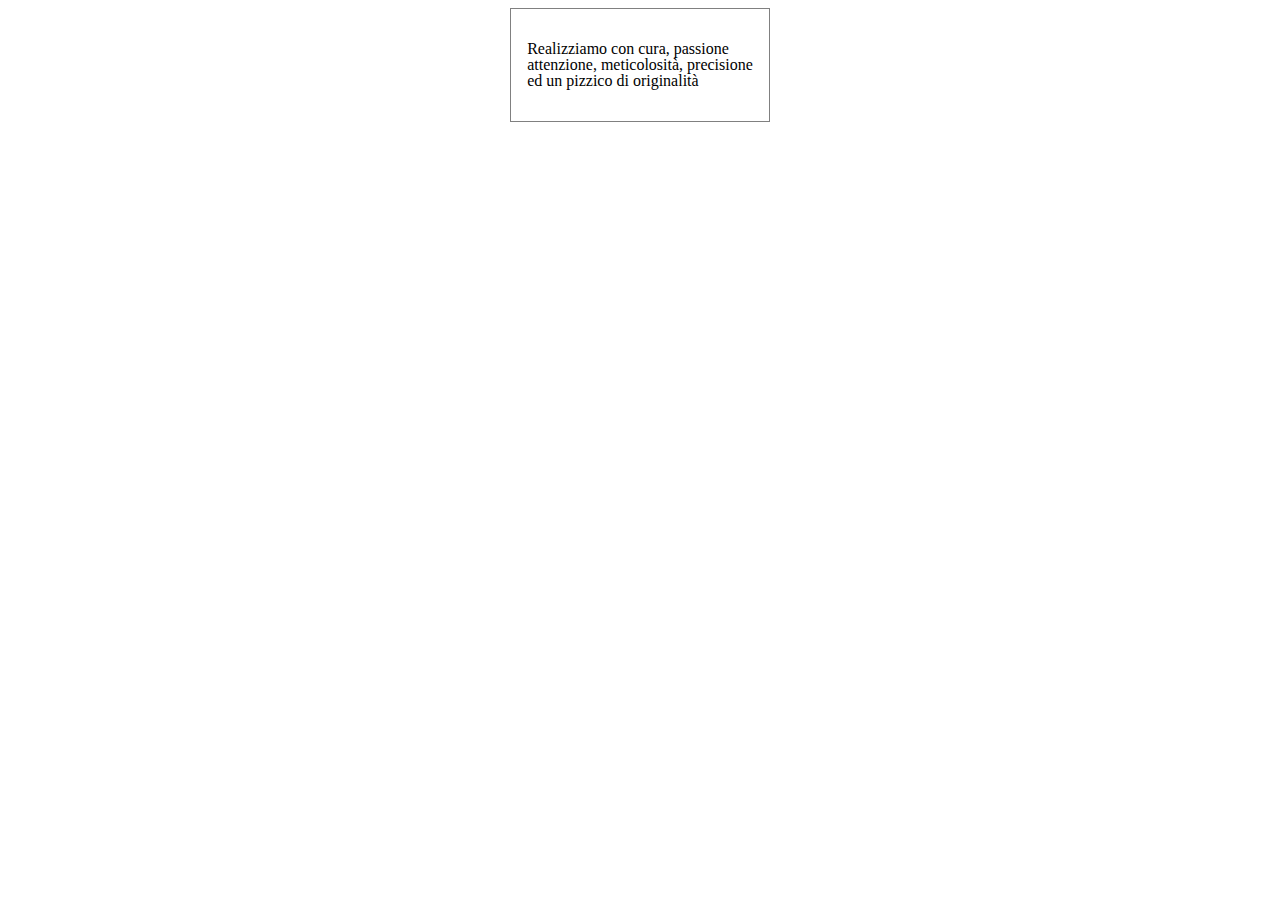
<file: esercizio giorno 16/start2/frase.html>
<!DOCTYPE html>
<html lang="it">
	<head>
		<meta charset="utf-8">
		<title>Esempio di testo a rotazione</title>
		<meta name="description" content="Creazione di uno slogan con testo a rotazione sfruttando le animazioni CSS">
		<meta name="viewport" content="width=device-width, initial-scale=1">
		<link rel="preconnect" href="https://fonts.gstatic.com">
		<link href="https://fonts.googleapis.com/css2?family=Bree+Serif&display=swap" rel="stylesheet">
		<link rel="stylesheet" href="reset.css">
		<link rel="stylesheet" href="frase.css">
	</head>
    <body>
		<main>
			<div class="container">
				<div id="testoAlternato">
					<p>
						Realizziamo con cura, passione
						<br>
						attenzione, meticolosità, precisione
						<br>
						ed un pizzico di originalità
						<span class="parole">
						</span>
					</p>
				</div>
			</div>
		</main>
    </body>
</html>
</file>
<file: esercizio giorno 13/setting/css/style.css>
/* IMPOSTAZIONI GENERALI */
html {font-size: 62.5%;}
body { 
    font-family: Poppins, 'Helvetica Neue', sans-serif;
    font-size: 1.4rem;
    line-height: 1.5;
    padding: 15px;
    background-image: url('../img/sfondo.png');
    background-position: center center;
}
* {box-sizing: border-box;}
hr {display: none;} /* rimuove l'elemento */

/* HEADER */
header {
    background: rgb(0,160,198);
    background: linear-gradient(180deg, rgba(0,160,198,1) 0%, rgba(3,109,134,1) 68%);
    text-align: center;
    text-transform: uppercase;
    font-weight: bold;
    color: white;
    box-shadow: 0 3px 3px #444;
    margin-bottom: 1.5em;
    padding: 2em 1.5em;
}
header div img {
    margin-bottom: 20px;
}
header nav ul {
    margin: 0;
}
header nav li {
    list-style: none;
    display: inline;
    padding-left: 0.5em;
}
header nav li a {
    color: white;
    text-decoration: none;
}
header nav li a:hover {
    color: red;
}
header nav li a::before {
    content: "\22c6\0020";
}

/* MAIN */
main {
    background-color: #fff;
    box-shadow: 0 3px 3px #444;
    padding: 2em 1em;
    margin-bottom:1.5em ;
}
section { 
    background-color: #e3e3e3;
    padding: 1em;
    margin-bottom: 2em;
}
section h2 {
    text-align: center;
    color: #333;
    font-size: 2rem;
    font-weight: bold;
    text-transform: uppercase;
    margin-bottom: 1em;
}

/* ELEMENTI NEL MAIN - ARTICLE */
h1 {
    font-size: 2.6rem;
    font-weight: bold;
    letter-spacing: -0.03em;
    margin-bottom: 0.7em;
}
p, address, ul, ol, dl, blockquote {
    margin-bottom: 1.2em;
}
h1 + p {
    color: #a0a0a0;
}
ul, ol {
    margin-left: 2em;
}
a {
    color: #00A0C6;
    font-weight: bold;
}
strong {
    color: #a02571;
    font-weight: bold;
}
code {
    background-color: #e3e3e3;
    border: 1px solid #969494;
    border-radius: 5px;
}
iframe {
    width: 100%;
    height: auto;
    margin-bottom: 2em;
    border-radius: 20px;
}

/* TABELLE */
table {
    margin: auto;
    margin-bottom: 2em;
}
caption {
    font-weight: bold;
    font-style: italic;
}
thead tr {
    background-color: #3f6bca;
    color: #ffffff;
}
th, td {
    padding: 12px 15px;
    vertical-align: bottom;
    text-align: center;
}
tbody tr {
    border-bottom: 1px solid #dddddd;
}

tbody tr:nth-of-type(even) {
    background-color: #f3f3f3;
}

tbody tr:last-of-type {
    border-bottom: 2px solid #3f6bca;
}

/* FORM */
input {
    padding: 5px;
    border: 0;
    border-bottom: 1px dashed #333;
}
button {
    padding: 4px 7px;
    background-color: #3f6bca;
    border: 0;
    color: white;
    font-weight: bold;
}

/* ELEMENTI NELL' ASIDE */
aside h2 {
    text-align: center;
    color: #333;
    font-size: 2rem;
    font-weight: bold;
    text-transform: uppercase;
    margin-bottom: 1em;
}
aside div {
    background-color: #e3e3e3;
    border: 1px solid #c3c3c3;
    margin-bottom: 1em;
    padding: 1em;
}
aside div p:last-child {
    margin-bottom: 0;
    font-size: 0.8em;
    text-align: right;
}


/* FOOTER */
footer {
    background: rgb(53,53,53);
    background: linear-gradient(0deg, rgba(53,53,53,1) 0%, rgba(5,85,103,1) 68%);
    box-shadow: 0 3px 3px #444;
    color: #f0f0f0;
    padding: 1em;
    text-align: center;
    font-size: 1.2rem;
}
footer a {
    color: fuchsia;
}

/* Small devices (landscape phones, 576px and up) */
@media (min-width: 576px) {
    table {
        margin: auto;
        margin-bottom: 2em;
    }
}

/* Medium devices (tablets, 768px and up) */
@media (min-width: 768px) {

}

/* X-Large devices (large desktops, 1200px and up) */
@media (min-width: 1200px) {
/* 
    header div img{
        
    } */
    header div p {
        display: inline;
        float: inline-end;
    }

    header div{
        display: inline;
        float: left;
    }
    header nav li {
        list-style: none;
        display: inline;
        padding-left: 0.5em;
    }

    iframe {
        width: 100%;
        height: auto;
        margin-bottom: 2em;
        border-radius: 20px;
    }

}
</file>
<file: esercizio giorno 14/assets/css/style.css>
/* IMPOSTAZIONI GENERALI */

body {
  font-family: Poppins, "Helvetica Neue", sans-serif;
  line-height: 1.6;
  padding: 15px;
  background-image: url("../img/sfondo.png");
  background-position: center center;
}

* {
  box-sizing: border-box;
}
 
hr {
  display: none;
} /* rimuove l'elemento */

/* HEADER */
header {
  background: rgb(0, 160, 198);
  background: linear-gradient(180deg, rgba(0, 160, 198, 1) 0%, rgba(3, 109, 134, 1) 68%);
  text-align: center;
  text-transform: uppercase;
  font-weight: bold;
  color: white;
  box-shadow: 0 3px 3px #444;
  margin-bottom: 1.5em;
  padding: 2em 1.5em;
}
#underline{
    float: inline-end;
    top: -30px;
    left: -6px;
    z-index: 1;
    position: relative;
    width: 100%;
}
.clearfix h1{
  z-index: 2;
  position: relative;
}
.autore{
  color:gray
}
.fas.fa-tag{
  float: inline-end;
  color: #CECECE;
}
header{
  position: sticky;
top: 0;
left: 0;
z-index: 6;
}
@media screen and (min-width: 800px) {
  header {
    padding: 1em;
  }
  #underline{
    float: inline-end;
    top: -61px;
    left: -28px;
    z-index: 1;
    position: relative;
    width: 100%;
}
.clearfix h1{
  z-index: 2;
  position: relative;
}
}

@media screen and (max-width: 1199px) {
  header .brand img {
    margin-bottom: 20px;
  }
}

@media screen and (min-width: 1200px) {
  header {
    text-align: left;
  }
  header .brand,
  header nav,
  header .brand p {
    display: inline-block;
  }

  header .brand {
    width: 75%;
  }
  header .brand img {
    vertical-align: middle;
  }
  header .brand p {
    margin-bottom: 0;
  }
}

header nav ul {
  margin: 0;
}
header nav li {
  list-style: none;
  display: inline-block;
  margin-right: 10px;
}
header nav li:last-child {
  margin-right: 0;
}
header nav li a {
  color: white;
  text-decoration: none;
}
header nav li a:hover {
  color: red;
}
header nav li a::before {
  content: "\22c6\0020";
}

/* MAIN */
main {
  background-color: #fff;
  box-shadow: 0 3px 3px #444;
  padding: 2em 1em;
  margin-bottom: 1.5em;
}
@media screen and (min-width: 700px) {
  main {
    padding: 2em;
  }
}

section {
  background-color: #e3e3e3;
  padding: 1.5em 1em;
  margin-bottom: 2em;
  position: relative;
}

section h2 {
  text-align: center;
  color: #333;
  font-size: 2rem;
  margin-bottom: 1.7rem;
  font-weight: bold;
  background-color: #a3a3a3;
  padding: 0px 1em;
  width: 7em;
  top: -30px;
  position: absolute;
  box-shadow: 5px 5px #646364;
}
section p{
  padding-top: 1em;
}

/* ELEMENTI NEL MAIN - ARTICLE */

h1 {
  font-size: 2rem;
  line-height: 1.2;
  font-weight: bold;
  letter-spacing: -0.03em;
  margin-bottom: 0.7em;
}

p,
address,
ul,
ol,
dl,
blockquote {
  margin-bottom: 1.2em;
}

h1 + p {
  color: #a0a0a0;
}

@media screen and (max-width: 499px) {
  p,
  ul,
  ol {
    font-size: 1.4rem;
  }

  h2 {
    font-size: 1.8rem;
    font-weight: 700;
  }
}

@media screen and (min-width: 500px) {
  h1 {
    font-size: 3rem;
  }

  p,
  ul,
  ol {
    font-size: 1.2rem;
  }

  h2 {
    font-size: 1.4rem;
    font-weight: 700;
  }
}

@media screen and (min-width: 700px) {
  h1 {
    font-size: 3.6rem;
  }
}

@media screen and (min-width: 1200px) {
  body {
    line-height: 2;
  }
  section {
    border-radius: 20px;
  }
}

.imgLeft {
  margin-right: 20px;
  border: 4px solid #00a0c6;
  outline: 4px solid #a02571;
  padding: 3px;
  float: left;
}
ul,
ol {
  margin-left: 2em;
}
a {
  color: #00a0c6;
  font-weight: bold;
}
strong {
  color: #a02571;
  font-weight: bold;
}
code {
  background-color: #e3e3e3;
  border: 1px solid #969494;
  border-radius: 5px;
}
iframe {
  width: 100%;
  height: auto;
  margin-bottom: 2em;
  border-radius: 20px;
  padding-bottom: 0.5em;
}

.btn{
 text-align: right;
}

@media screen and (min-width: 1200px) {
  iframe,
  section {
    display: inline-block;
    width: 50%;
    margin-inline: -2px;
    vertical-align: middle;
  }

  iframe {
    height: 267px;
  }
}

/* TABELLE */
table {
  margin-bottom: 2em;
}
@media screen and (min-width: 500px) {
  table {
    margin: 0 auto 2em;
  }
}
@media screen and (min-width: 700px) {
  table {
    width: 70%;
    margin-block-start: 5rem;
    margin-block-end: 6rem;
  }
}

caption {
  font-weight: bold;
  font-style: italic;
}
thead tr {
  background-color: #3f6bca;
  color: #ffffff;
}
th,
td {
  padding: 12px 15px;
  vertical-align: bottom;
  text-align: center;
}
tbody tr {
  border-bottom: 1px solid #dddddd;
}

tbody tr:nth-of-type(even) {
  background-color: #f3f3f3;
}

tbody tr:last-of-type {
  border-bottom: 2px solid #3f6bca;
}

/* FORM */
input {
  padding: 5px;
  border: 0;
  border-bottom: 1px dashed #333;
}
button {
  padding: 4px 7px;
  background-color: #3f6bca;
  border: 0;
  color: white;
  font-weight: bold;
}
@media screen and (min-width: 500px) {
  input {
    display: inline-block;
    width: 70%;
  }
}
@media screen and (min-width: 700px) {
  input {
    padding: 15px;
  }
  button {
    padding: 15px 30px;
  }
}

/* ELEMENTI NELL' ASIDE */
aside h2 {
  text-align: center;
  color: #333;
  font-size: 2rem;
  font-weight: bold;
  text-transform: uppercase;
  margin-bottom: 1em;
}
aside div {
  background-color: #e3e3e3;
  border: 1px solid #c3c3c3;
  margin-bottom: 1em;
  padding: 1em;
}

@media screen and (min-width: 1200px) {
  aside div {
    display: inline-block;
    width: 33.333%;
    margin-inline: -2px;
  }
}
aside div p:last-child {
  margin-bottom: 0;
  font-size: 0.8em;
  text-align: right;
}

/* FOOTER */
footer {
  background: rgb(53, 53, 53);
  background: linear-gradient(0deg, rgba(53, 53, 53, 1) 0%, rgba(5, 85, 103, 1) 68%);
  box-shadow: 0 3px 3px #444;
  color: #f0f0f0;
  padding: 1em;
  text-align: center;
  font-size: 1.2rem;
}

@media screen and (min-width: 800px) {
  footer {
    padding: 1em 12em;
  }
}

footer a {
  color: fuchsia;
}

@media screen and (min-width: 1200px) {
  header,
  main,
  footer {
    max-width: 1200px;
    margin-left: auto;
    margin-right: auto;
  }
}

@media print {
  body {
    font-size: 24px;
    padding: 0;
    background-image: none;
  }
  main {
    box-shadow: none;
    margin: 0;
  }
  thead tr {
    background-color: #d3d3d3;
    color: black;
  }
  thead tr,
  tbody tr {
    border-bottom: 1px solid #666;
  }

  header,
  article section,
  iframe,
  aside,
  footer,
  .social,
  .toTop {
    display: none;
  }
}
</file>
<file: esercizio giorno 15/assets/css/style.css>
body{
    color: #742305;
    text-align: justify;
    font-family: Arial, Helvetica, sans-serif;
}
header{
    display: flex;
}

header nav{
    background-color: #fef7e2;
    padding: 2em;
    display: flex;
    justify-content: center;
    border-radius: 5em;
}

header nav ul{
    display: flex;
    align-items: center;
    justify-content: center;
    flex-wrap: wrap;
    padding: 0;
    align-content: flex-end;
}

header nav ul li{
    list-style: none;
    background: #ffdf7f;
    padding: 0.5em 1.5em;
    border-radius: 2em;
    margin: 10px;
    height: 50px;
    display: flex;
    align-items: center;
    flex: 1 0 100px; 
    text-align: center;
    justify-content: center;
}

header nav ul li img{
    width: 2em;
}

header nav ul li a{
    text-decoration: none;
    font-size: 1.1em;
    font-family: Arial, Helvetica, sans-serif;
    font-weight: bold;
    
}

.shopItem{
    width: 100%;
    height: 100px;
    flex: 2 0 200px;
    justify-content: center;
}

.shopItem a{
    font-size: 2em;
    display: flex;
    justify-content: space-around;
    align-items: center;
}
.shopItem a span{
    margin-left: 1em;
}

/* 
header{
    background-color: #FEF7E2;
    border-radius: 10%;
}
ul {
    list-style-type: none;
    padding: 0;
}
ul li{
    background-color: #FFDF7F;
    text-align: center;
    padding: 0;
    width: max-content;
    border-radius: 10em;
}
ul li:nth-child(1){
    font-size: 3em;
}*/

ul li a{
    padding: 0.1em;
    color: #742305;
    text-decoration: none;
    font-weight: bold;
}
img{
    width: 100%;
}
.img-menu{
    width: 3rem;
}
.card{
    background-color: #FEF7E2;
    border-radius: 22%;
}
.card-img{
    border-top-right-radius: 22%;
    border-top-left-radius: 22%;
}
.card {
    text-align: center;
} 
.card-body{
    display: flex;
    flex-direction: column;
    flex-wrap: wrap;
    align-items: center;
}

.card-text{
    display: flex;
    align-items: center;
}

.card-title{
    order: 0;
}
/* .text{
    display: flex;
    flex-flow: column wrap;
    flex-wrap: wrap;
} */
.link{
    background-color: #FFDF7F;
    color: #742305;
    text-align: center;
    text-decoration: none;
    font-weight: bold;
    width: max-content;
    border-radius: 10em;
}
@media screen and (min-width:516px) and (max-width:566px) {
    header nav ul li{
        flex: 1 0 150px;
    }
}
@media screen and (min-width:566px) and (max-width: 575px) {
    header nav ul li {
        flex: 1 0 160px;
    }
}
@media screen and (min-width:576px) and (max-width: 586px) {
    header nav ul li {
        flex: 1 0 170px;
    }
}

@media screen and (min-width:768px) and (max-width:1024px) {
    ul li:nth-of-type(1) { order: 3; }
    ul li:nth-of-type(2) { order: 1; }
    ul li:nth-of-type(3) { order: 2; }
    ul li:nth-of-type(4) { order: 4; }
    ul li:nth-of-type(5) { order: 5; }
    
}
</file>
<file: esercizio giorno 16/start1/postit.css>
body{
    display: block;
    margin: 8px;
    font-family: 'Indie Flower', cursive;
}
h2{
    display: block;
    font-size: 1.5em;
    margin-block-start: 0.83em;
    margin-block-end: 0.83em;
    margin-inline-start: 0px;
    margin-inline-end: 0px;
    font-weight: bold;
}
p{
    display: block;
    margin-block-start: 1em;
    margin-block-end: 1em;
    margin-inline-start: 0px;
    margin-inline-end: 0px;
}
.container{
    display: flex;
    flex-direction: row;
    flex-wrap: wrap;
    justify-content: space-around;
    background-color: #666666;
    padding: 1em;
}
.box{
    padding: 1em;
    margin: 1em;
    width: 14em;
    text-align: center;
    box-shadow: 5px 3px 9px 0px black;
}
.boxOrange{
    background-color: #FF8100;
}

.boxGreen{
    background-color: #c1ecc4;
}

.boxViola{
    background-color: #b5b4d3;
}
.box:nth-child(1), .box:nth-child(3), .box:nth-child(5), .box:nth-child(6), .box:nth-child(7){
    transform: rotate(-5deg);
}
.box:nth-child(2), .box:nth-child(4), .box:nth-child(8){
    transform: translateY(3px) rotate(5deg);
}
.box:nth-child(1):hover, .box:nth-child(3):hover, .box:nth-child(5):hover, .box:nth-child(6):hover, .box:nth-child(7):hover{
    transform: rotate( 0deg) scale(1.5,1.5);
    transition: transform 2s linear;
    z-index: 1;
}
.box:nth-child(2):hover, .box:nth-child(4):hover, .box:nth-child(8):hover{
    transform: rotate( 0deg) scale(1.5,1.5);
    transition: transform 2s linear;
    z-index: 2;
}
</file>
<file: esercizio giorno 16/start2/frase.css>
/*
1 creazione del testo e formattazione di 1 parola da far ruotare
2 inserimento delle altre 2 parole
3 sovrapporre le 3 parole
4 mostrare 1 parola e nascondere le altre 2
5 animare 1 parola (fadein - fadeout con spostamento)
6 animare le altre 2 parole
7 ritardare progressivamente l'animazione delle altre 2 parole 
*/
body{
    display: block;
    margin: 8px;
    
}
h2{
    display: block;
    font-size: 1.5em;
    margin-block-start: 0.83em;
    margin-block-end: 0.83em;
    margin-inline-start: 0px;
    margin-inline-end: 0px;
    font-weight: bold;
}
p{
    display: block;
    margin-block-start: 1em;
    margin-block-end: 1em;
    margin-inline-start: 0px;
    margin-inline-end: 0px;
}
main{
    display: flex;
    flex-direction: column;
    align-items: center;
}
.container{
    display: flex;
    flex-direction: row;
    flex-wrap: wrap;
    justify-content: space-around;
    align-items: center;
    border: 1px solid gray;
    padding: 1em;
}
.parole{
    color:grey;
}
.parole:after {
	content: "";
	animation: spin 10s linear infinite;
}

@keyframes spin {
  0% {
        content:"Interfacce web";
        opacity: 1;
    }
  25% {
        transform: translateY(0%);
    }
  50% {
        content:"Single page app";
        opacity: 1;
    }
  75%{
        transform: translateY(0%);
    }
  100% {
        content:"App native";
        opacity: 1;
    }
}
</file>
